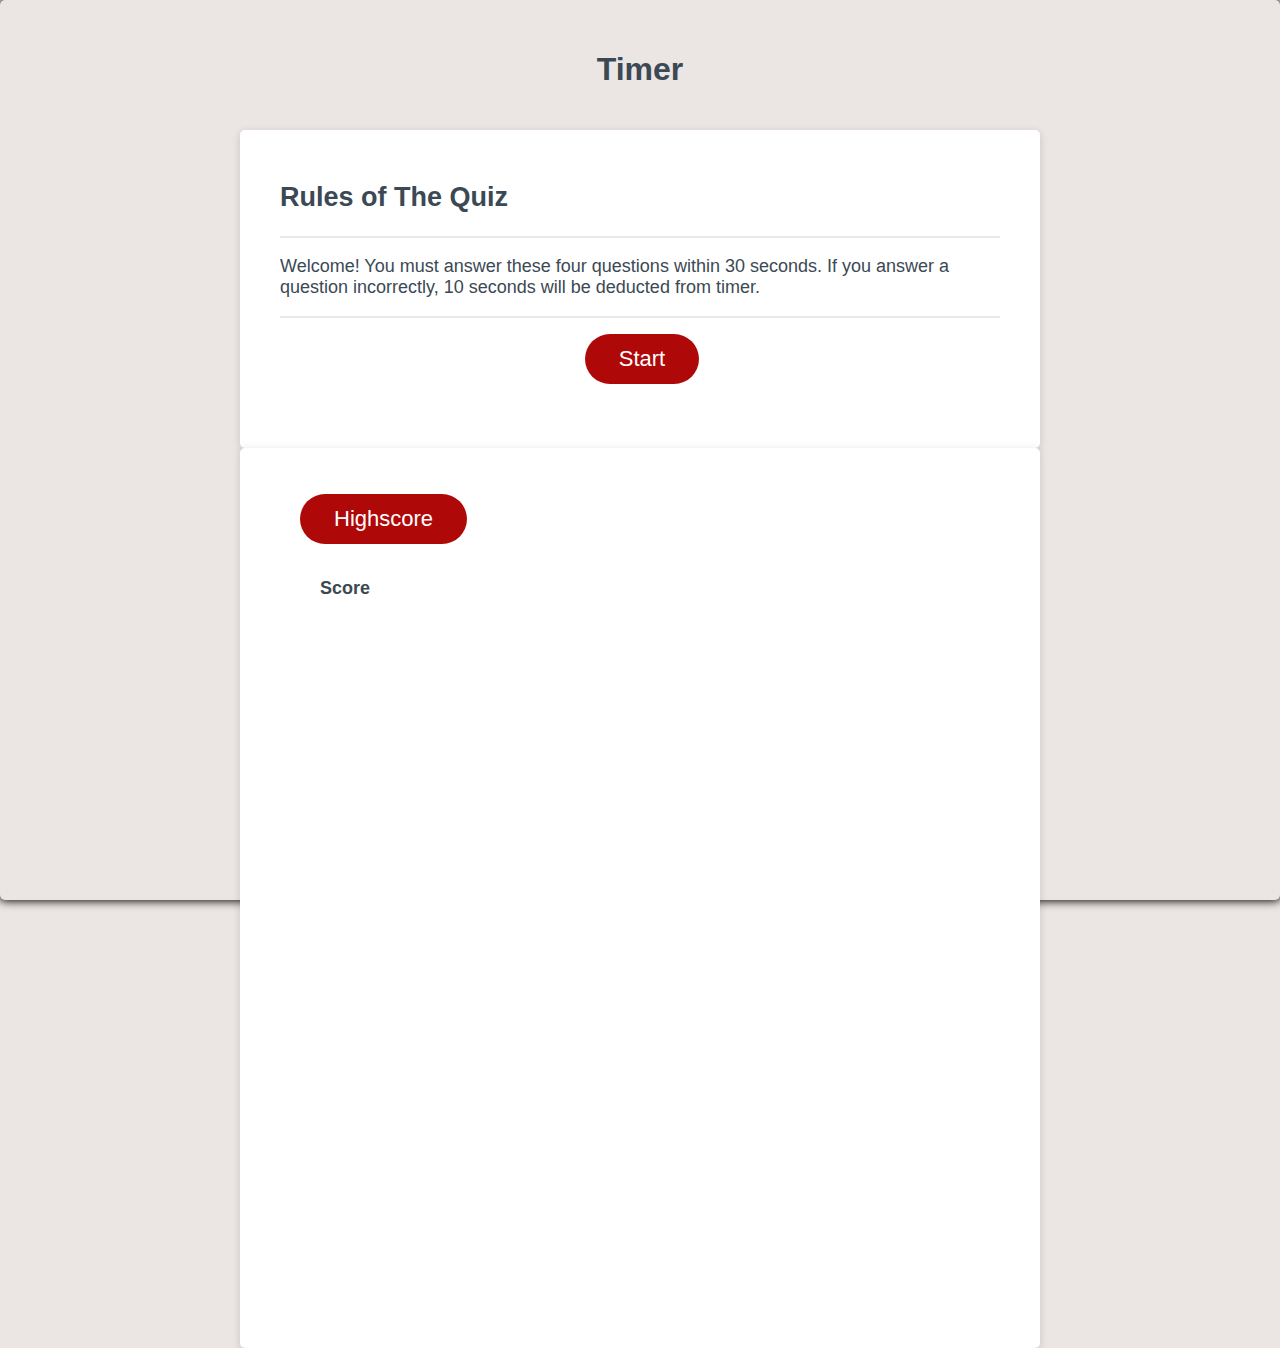
<file: index.html>
<!DOCTYPE html>
<html lang="en">
  <head>
    <meta charset="UTF-8" />
    <meta name="viewport" content="width=device-width, initial-scale=1.0" />
    <meta http-equiv="X-UA-Compatible" content="ie=edge" />
    <title>Code Quiz</title>
    <link rel="stylesheet" href="style.css" />
  </head>
  <body>
    <div class="wrapper">
      <header>
        <h1 id="timer">Timer</h1>
      </header>

      <div class="card">
        <div class="card-header" id="questions-container">
          <h2 id="question">Rules of The Quiz</h2>
        </div>
        <main>
          <p id="rules">
            Welcome! You must answer these four questions within 30 seconds. If
            you answer a question incorrectly, 10 seconds will be deducted from
            timer.
          </p>
          <div id="answer-btn" class="btn-grid">
            <button id="ans1" class="btn" style="display: none">Answer</button>
            <button id="ans2" class="btn" style="display: none">Answer</button>
            <button id="ans3" class="btn" style="display: none">Answer</button>
            <button id="ans4" class="btn" style="display: none">Answer</button>
          </div>
        </main>
        <div class="card-footer">
          <button id="generate" class="btn">Start</button>
        </div>
        <p id="response"></p>
      </div>
      <div class="side">
        <button id="highscore-btn" class="btn">Highscore</button>
        <div id="form" style="display: none">
          <section>
            <h2>Your Initials</h2>
            <input id="initialInput" type="text" />
            <button type="button" id="initialBtn">Submit</button>
          </section>
        </div>
        <ul id="list">
          <b>Score</b>
          <p id="name"></p>
        </ul>
      </div>
    </div>
    <script src="script.js"></script>
  </body>
</html>
</file>
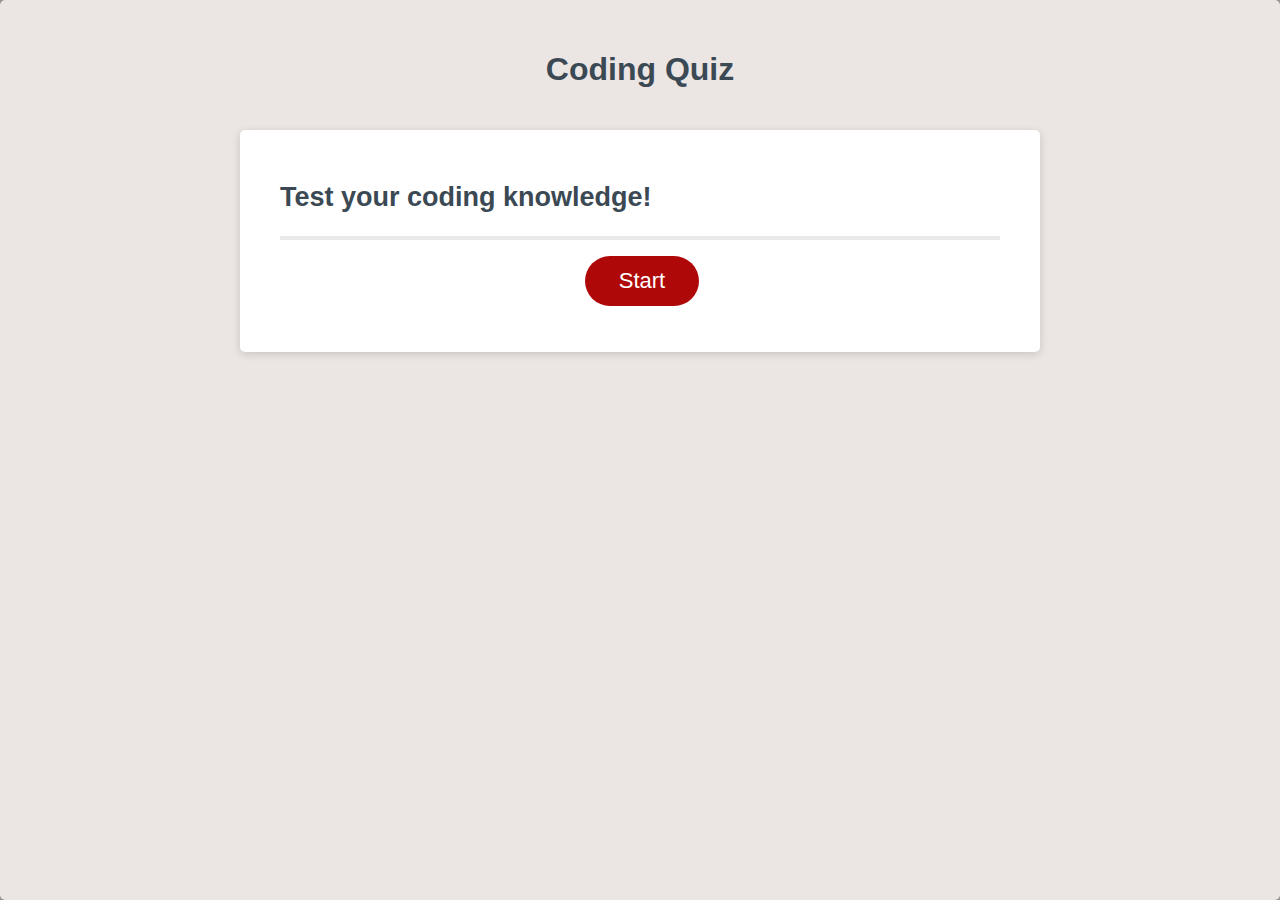
<file: start.html>
<!DOCTYPE html>
<html lang="en">
  <head>
    <meta charset="UTF-8" />
    <meta name="viewport" content="width=device-width, initial-scale=1.0" />
    <meta http-equiv="X-UA-Compatible" content="ie=edge" />
    <title>Code Quiz</title>
    <link rel="stylesheet" href="style.css" />
  </head>
  <body>
    <div class="wrapper">
      <header>
        <h1>Coding Quiz</h1>
      </header>
      <div class="card">
        <div class="card-header questions">
          <h2>Test your coding knowledge!</h2>
        </div>

        <div class="card-footer">
          <a href="index.html"
            ><button id="generate" class="btn">Start</button>
          </a>
        </div>
      </div>
    </div>
    <script src="script.js"></script>
  </body>
</html>
</file>
<file: style.css>
*,
*::before,
*::after {
  box-sizing: border-box;
  font-family: sans-serif;
}

html,
body,
.wrapper,
.side {
  height: 100%;
  margin: 0;
  padding: 0;
  width: 100vw;
  height: 100vh;
}

body {
  background-color: #ebe5e3;
}

.wrapper {
  padding-top: 30px;
  padding-left: 20px;
  padding-right: 20px;
  border-radius: 5px;
  box-shadow: 0 0 10px 1px;
}

header {
  text-align: center;
  padding: 20px;
  padding-top: 0px;
  color: hsl(206, 17%, 28%);
}

.card,
.side {
  background-color: hsl(0, 0%, 100%);
  border-radius: 5px;
  border-width: 1px;
  box-shadow: rgba(0, 0, 0, 0.15) 0px 2px 8px 0px;
  color: hsl(206, 17%, 28%);
  font-size: 18px;
  margin: 0 auto;
  max-width: 800px;
  padding: 30px 40px;
}

.card-header::after {
  content: " ";
  display: block;
  width: 100%;
  background: #e7e9eb;
  height: 2px;
}

.card-body {
  min-height: 100px;
}

.card-footer {
  text-align: center;
  align-items: center;
  flex-direction: column;
}

/* #list {
  text-align: center;
  align-items: center;
  flex-direction: column;
} */

.card-footer::before {
  content: " ";
  display: block;
  width: 100%;
  background: #e7e9eb;
  height: 2px;
}

.card-footer::after {
  content: " ";
  display: block;
  clear: both;
}

.btn {
  border: none;
  background-color: hsl(360, 91%, 36%);
  border-radius: 25px;
  box-shadow: rgba(0, 0, 0, 0.1) 0px 1px 6px 0px rgba(0, 0, 0, 0.2) 0px 1px 1px
    0px;
  color: hsl(0, 0%, 100%);
  display: inline-block;
  font-size: 22px;
  line-height: 22px;
  margin: 16px 16px 16px 20px;
  padding: 14px 34px;
  text-align: center;
  cursor: pointer;
}
.btn:hover {
  background-color: rgb(197, 76, 76);
}

.button {
  cursor: default;
  background: #c0c7cf;
}
.btn-grid {
  display: grid;
  grid-template-columns: repeat(2, auto);
  gap: 5px;
}
.float-right {
  float: right;
}

@media (max-width: 690px) {
  .btn {
    font-size: 1rem;
    margin: 16px 0px 0px 0px;
    padding: 10px 15px;
  }
}

@media (max-width: 500px) {
  .btn {
    font-size: 0.8rem;
  }
}

form {
  display: grid;
  grid-template-columns: auto auto;
  row-gap: 0.5rem;
}

#characterLength {
  width: 4rem;
}
</file>
